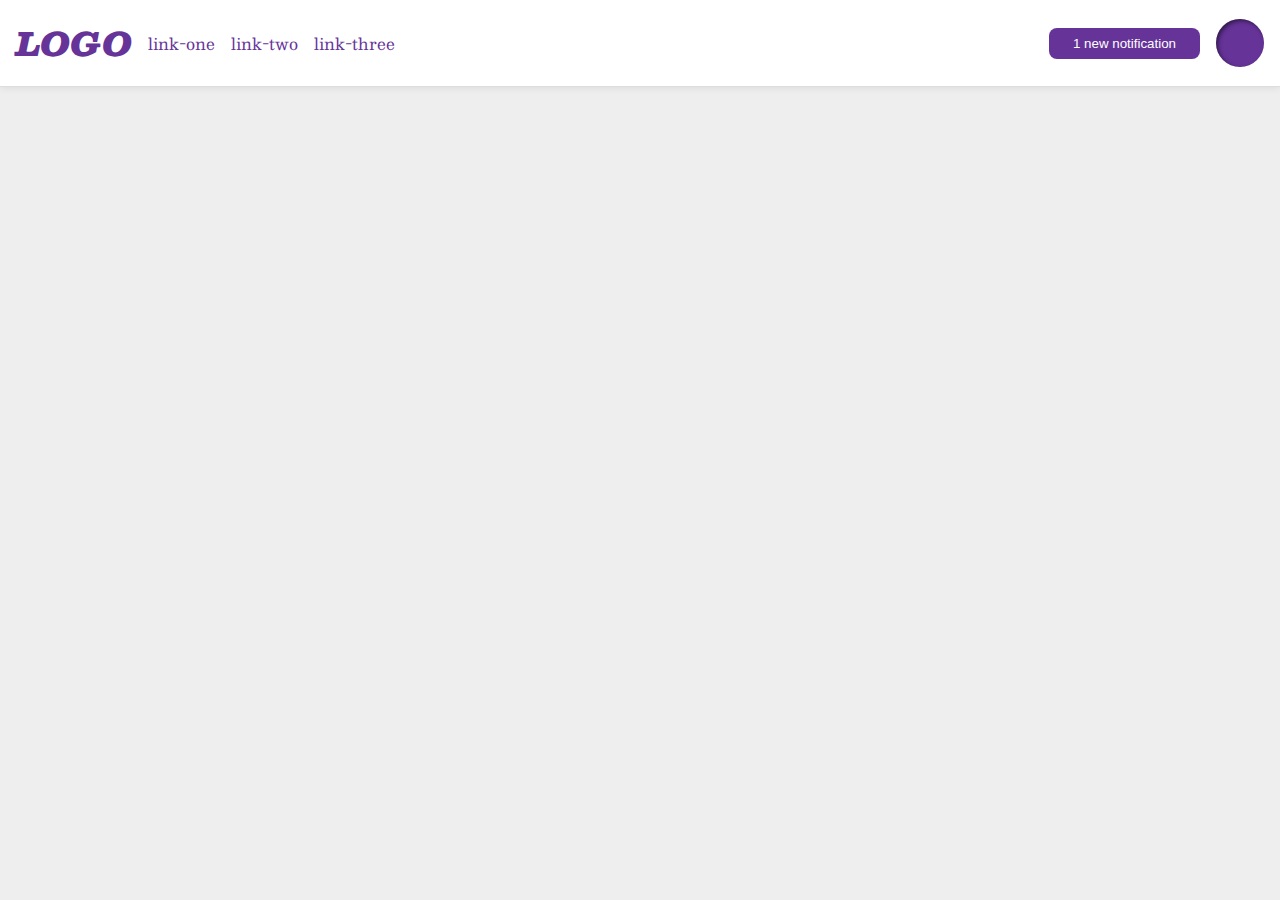
<file: flex/03-flex-header-2/index.html>
<!DOCTYPE html>
<html lang="en">
  <head>
    <meta charset="UTF-8">
    <meta http-equiv="X-UA-Compatible" content="IE=edge">
    <meta name="viewport" content="width=device-width, initial-scale=1.0">
    <title>Flex Header 2</title>
    <link rel="stylesheet" href="style.css">
  </head>
  <body>
    <div class="header">
      <div class="left-side">
        <div class="logo">
          LOGO
        </div>
        <ul class="links">
          <li><a href="google.com">link-one</a></li>
          <li><a href="google.com">link-two</a></li>
          <li><a href="google.com">link-three</a></li>
        </ul>
      </div>
      
      <div class="right-side">
        <button class="notifications">
          1 new notification
        </button>
        <div class="profile-image"></div>
      </div>

    </div>
  </body>
</html>
</file>
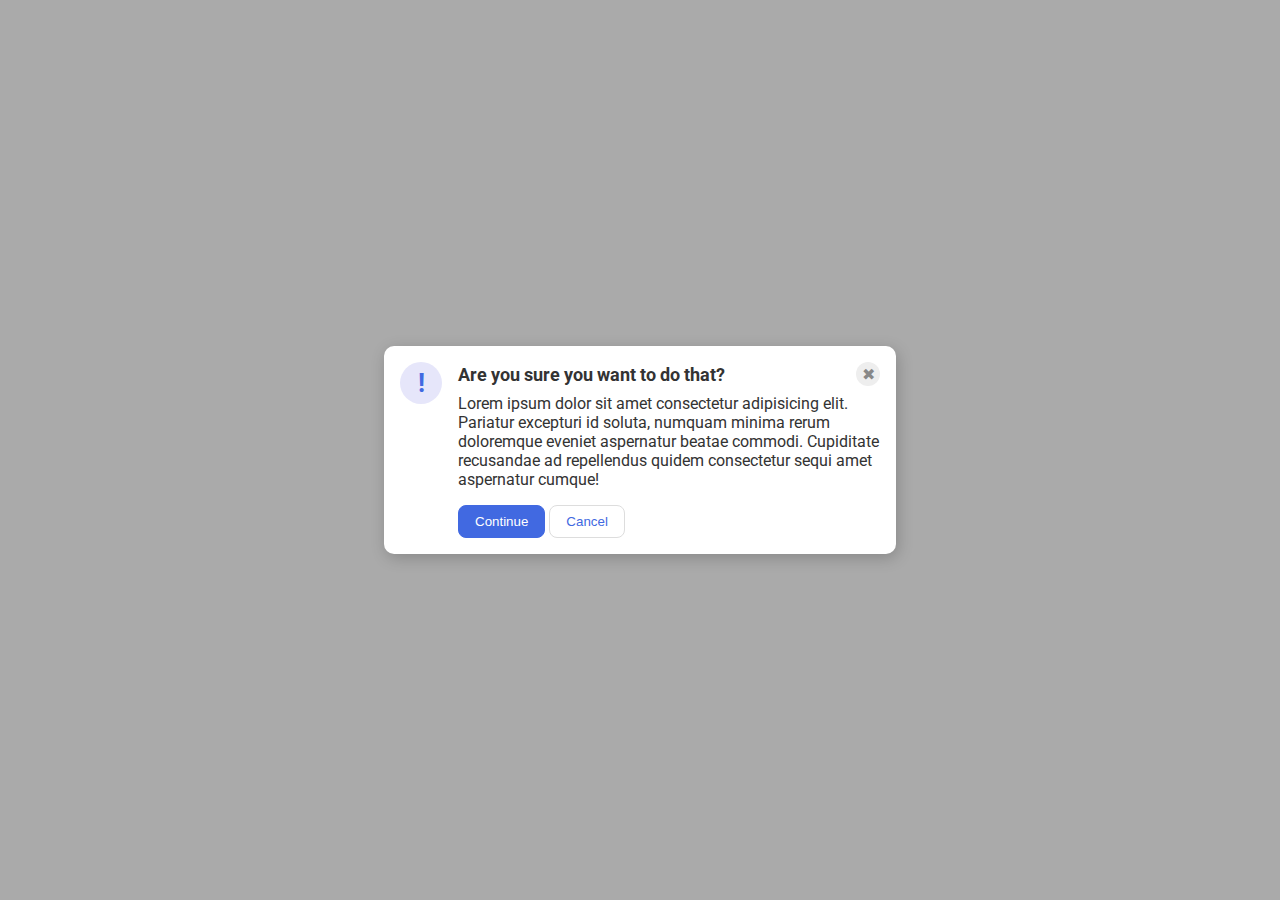
<file: flex/05-flex-modal/index.html>
<!DOCTYPE html>
<html lang="en">
  <head>
    <meta charset="UTF-8">
    <meta http-equiv="X-UA-Compatible" content="IE=edge">
    <meta name="viewport" content="width=device-width, initial-scale=1.0">
    <link rel="stylesheet" href="style.css">
    <title>Modal</title>
  </head>
  <body>

    <div class="modal">

      <div class="icon">!</div>

      <div class="container">

        <div class="header">Are you sure you want to do that?
          <div class="close-button">✖</div>
        </div>

        <div class="text">Lorem ipsum dolor sit amet consectetur adipisicing elit. Pariatur excepturi id soluta, numquam minima rerum doloremque eveniet aspernatur beatae commodi. Cupiditate recusandae ad repellendus quidem consectetur sequi amet aspernatur cumque!</div>
        <button class="continue">Continue</button>
        <button class="cancel">Cancel</button>
        
      </div>

    </div>

  </body>
</html>
</file>
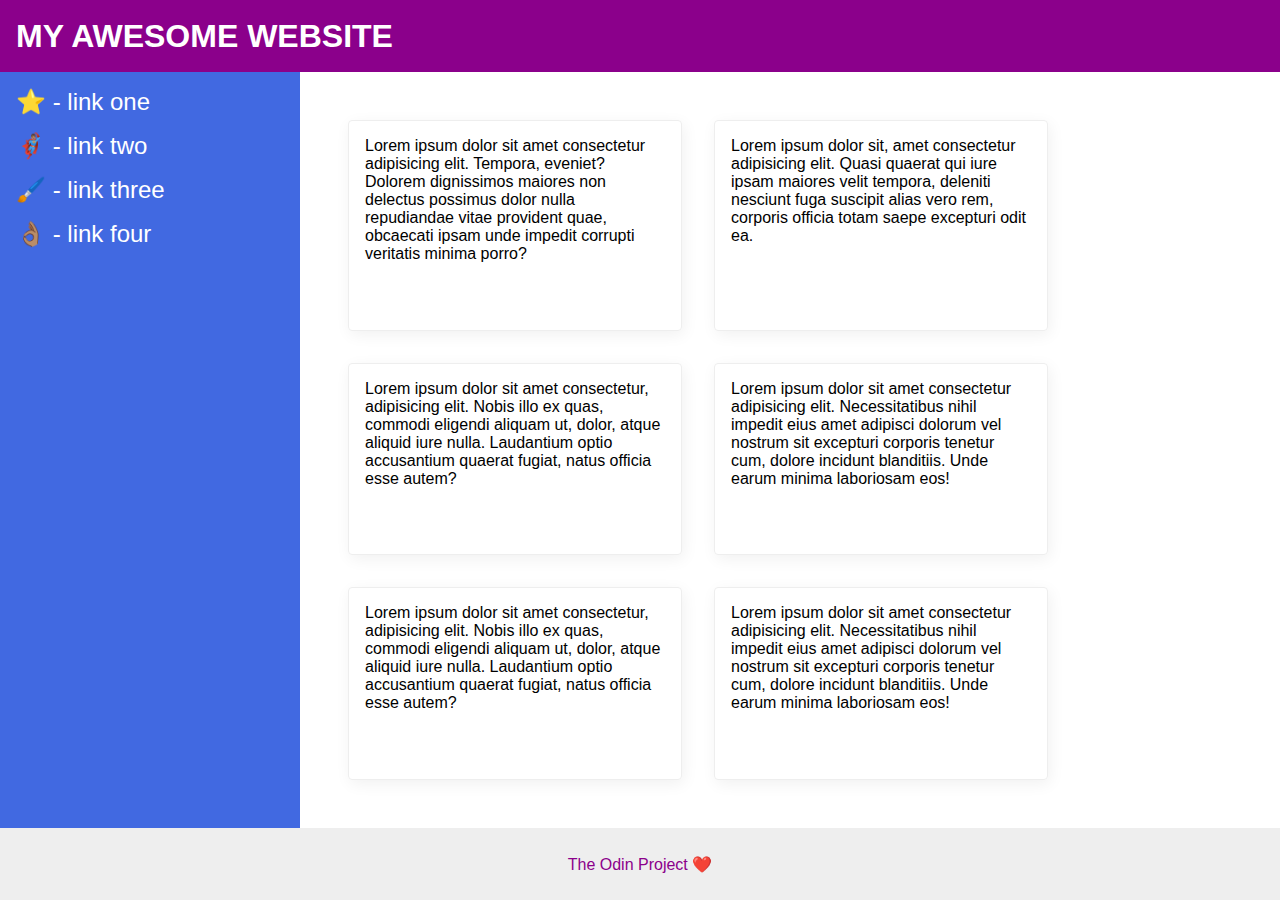
<file: flex/07-flex-layout-2/index.html>
<!DOCTYPE html>
<html lang="en">
  <head>
    <meta charset="UTF-8">
    <meta http-equiv="X-UA-Compatible" content="IE=edge">
    <meta name="viewport" content="width=device-width, initial-scale=1.0">
    <title>The Holy Grail</title>
    <link rel="stylesheet" href="style.css">
  </head>
  <body>

    <div class="header">
      MY AWESOME WEBSITE
    </div>
    
    <div class="content">
      <div class="sidebar">
        <ul>
          <li><a href="#">⭐ - link one</a></li>
          <li><a href="#">🦸🏽‍♂️ - link two</a></li>
          <li><a href="#">🖌️ - link three</a></li>
          <li><a href="#">👌🏽 - link four</a></li>
        </ul>
      </div>
  
      <div class="main-content">
        <div class="card">Lorem ipsum dolor sit amet consectetur adipisicing elit. Tempora, eveniet? Dolorem dignissimos maiores non delectus possimus dolor nulla repudiandae vitae provident quae, obcaecati ipsam unde impedit corrupti veritatis minima porro?</div>
        <div class="card">Lorem ipsum dolor sit, amet consectetur adipisicing elit. Quasi quaerat qui iure ipsam maiores velit tempora, deleniti nesciunt fuga suscipit alias vero rem, corporis officia totam saepe excepturi odit ea.</div>
        <div class="card">Lorem ipsum dolor sit amet consectetur, adipisicing elit. Nobis illo ex quas, commodi eligendi aliquam ut, dolor, atque aliquid iure nulla. Laudantium optio accusantium quaerat fugiat, natus officia esse autem?</div>
        <div class="card">Lorem ipsum dolor sit amet consectetur adipisicing elit. Necessitatibus nihil impedit eius amet adipisci dolorum vel nostrum sit excepturi corporis tenetur cum, dolore incidunt blanditiis. Unde earum minima laboriosam eos!</div>
        <div class="card">Lorem ipsum dolor sit amet consectetur, adipisicing elit. Nobis illo ex quas, commodi eligendi aliquam ut, dolor, atque aliquid iure nulla. Laudantium optio accusantium quaerat fugiat, natus officia esse autem?</div>
        <div class="card">Lorem ipsum dolor sit amet consectetur adipisicing elit. Necessitatibus nihil impedit eius amet adipisci dolorum vel nostrum sit excepturi corporis tenetur cum, dolore incidunt blanditiis. Unde earum minima laboriosam eos!</div>
      </div>

    </div>
    
    <div class="footer">
      The Odin Project ❤️
    </div>

  </body>
</html>
</file>
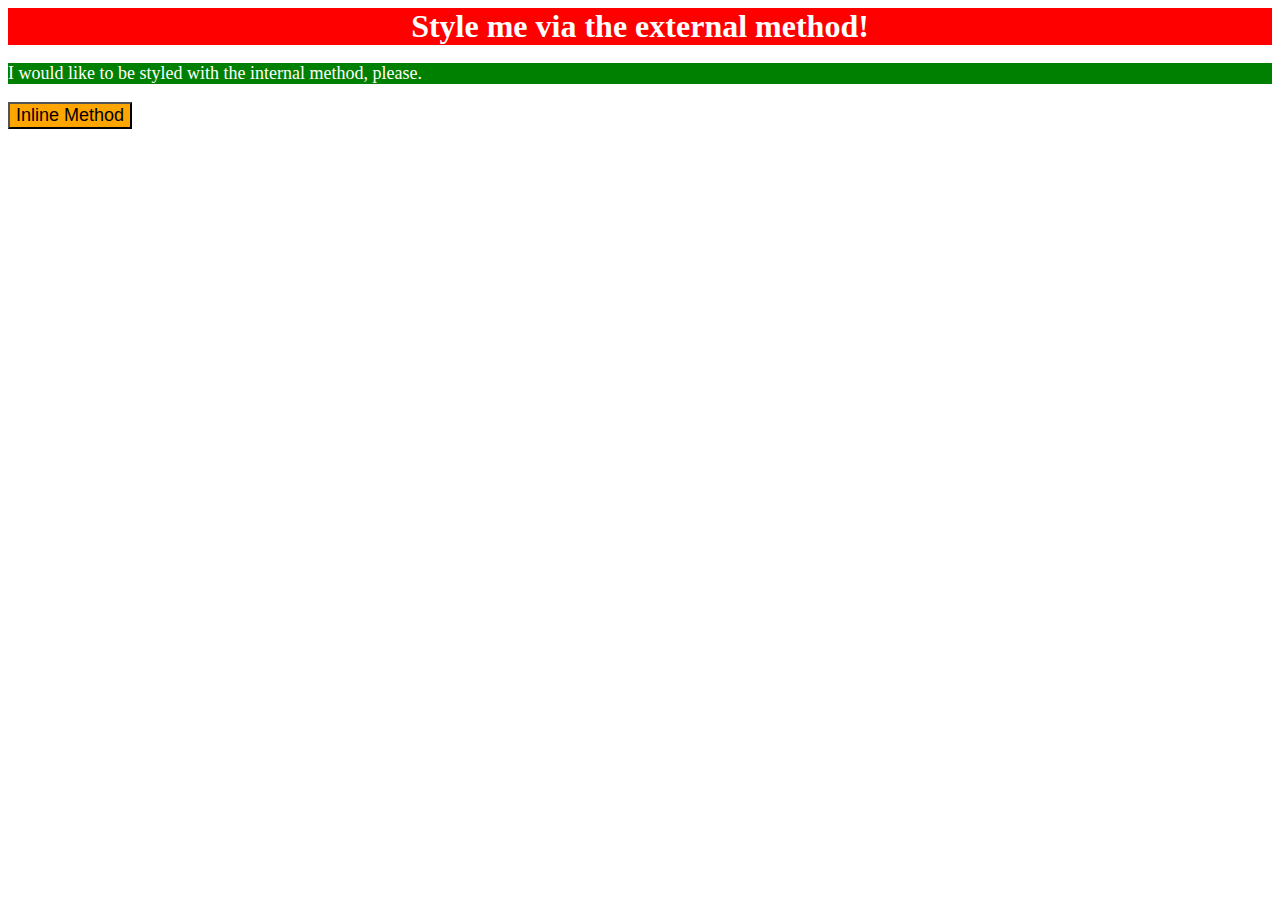
<file: foundations/01-css-methods/index.html>
<!DOCTYPE html>
<html lang="en">
  <head>
    <meta charset="UTF-8">
    <meta http-equiv="X-UA-Compatible" content="IE=edge">
    <meta name="viewport" content="width=device-width, initial-scale=1.0">
    
    <title>Methods for Adding CSS</title>
    
    <link rel="stylesheet" href="styles.css">

    <style>
      p {
        background-color: green;
        color: white;
        font-size: 18px;
      }
    </style>
  </head>
  <body>
    <div>Style me via the external method!</div>
    <p>I would like to be styled with the internal method, please.</p>
    <button style="background-color: orange; font-size: 18px;">Inline Method</button>
  </body>
</html>
</file>
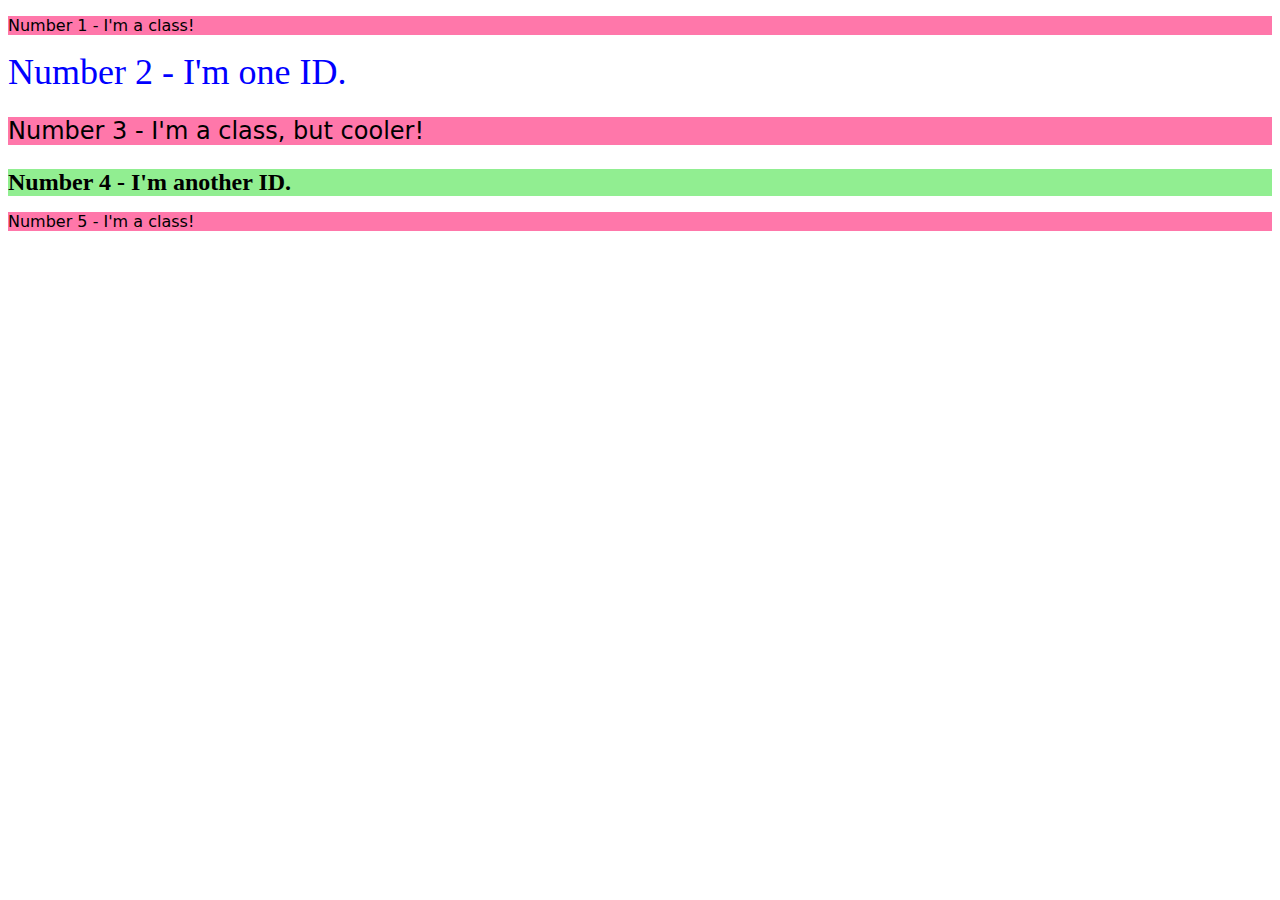
<file: foundations/02-class-id-selectors/index.html>
<!DOCTYPE html>
<html lang="en">
  <head>
    <meta charset="UTF-8">
    <meta http-equiv="X-UA-Compatible" content="IE=edge">
    <meta name="viewport" content="width=device-width, initial-scale=1.0">
    <title>Class and ID Selectors</title>
    <link rel="stylesheet" href="style.css">
  </head>
  <body>
    <p class="odd-numbered">Number 1 - I'm a class!</p>
    <div id="second-element">Number 2 - I'm one ID.</div>
    <p class="odd-numbered third-element">Number 3 - I'm a class, but cooler!</p>
    <div id="fourth-element">Number 4 - I'm another ID.</div>
    <p class="odd-numbered">Number 5 - I'm a class!</p>
  </body>
</html>
</file>
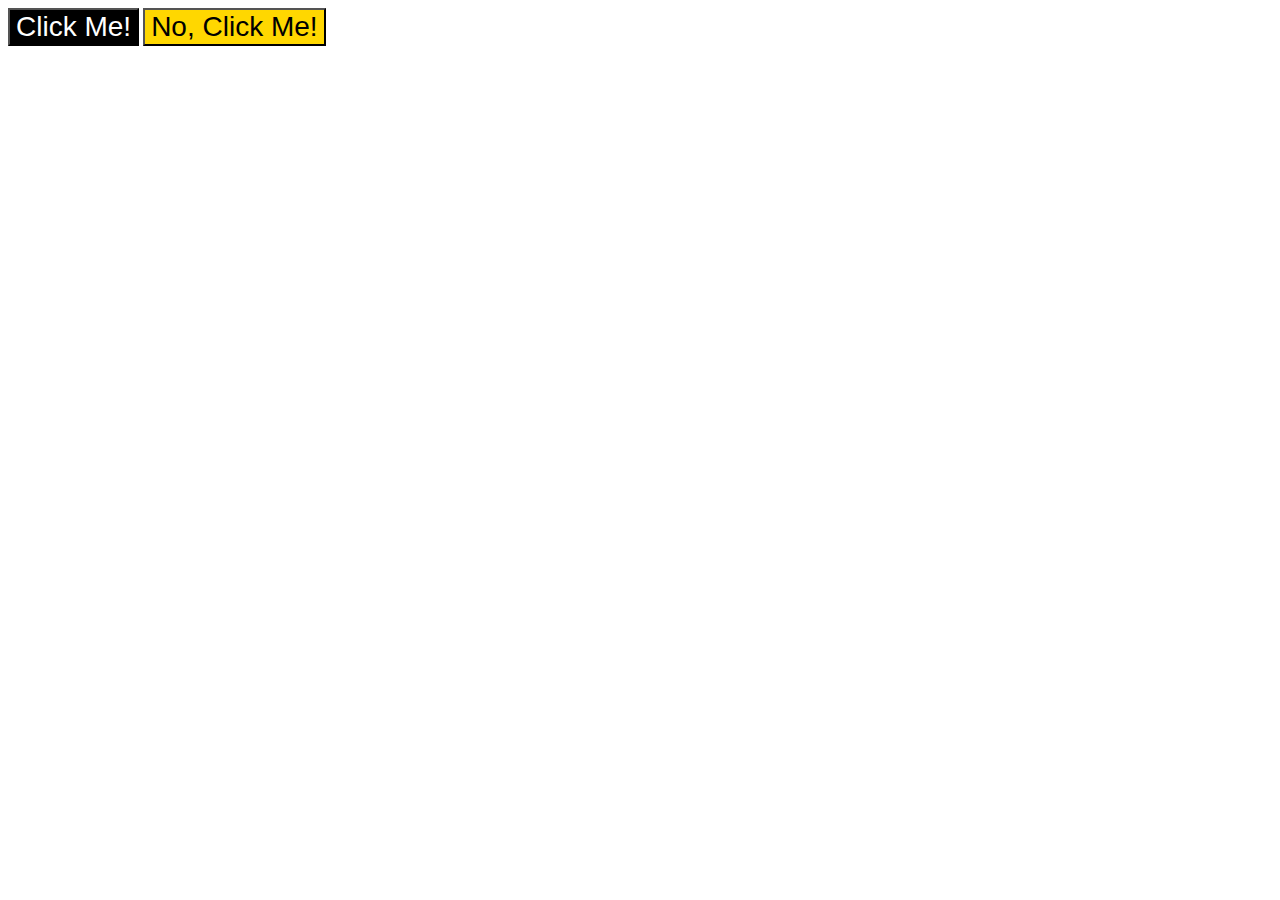
<file: foundations/03-grouping-selectors/index.html>
<!DOCTYPE html>
<html lang="en">
  <head>
    <meta charset="UTF-8">
    <meta http-equiv="X-UA-Compatible" content="IE=edge">
    <meta name="viewport" content="width=device-width, initial-scale=1.0">
    <title>Grouping Selectors</title>
    <link rel="stylesheet" href="style.css">
  </head>
  <body>
    <button class="black-background">Click Me!</button>
    <button class="yellow-background">No, Click Me!</button>
  </body>
</html>
</file>
<file: flex/03-flex-header-2/style.css>
/* this is some magical font-importing.  
you'll learn about it later. */
@import url('https://fonts.googleapis.com/css2?family=Besley:ital,wght@0,400;1,900&display=swap');

body {
  margin: 0;
  background: #eee;
  font-family: Besley, serif;
}

.header {
  background: white;
  border-bottom: 1px solid #ddd;
  box-shadow: 0 0 8px rgba(0,0,0,.1);
  display: flex;
  justify-content: space-between;
  padding: 16px;
}

.header * {
  display: flex;
  gap: 16px;
  align-items: center;
}

.profile-image {
  background: rebeccapurple;
  box-shadow: inset 2px 2px 4px rgba(0,0,0,.5);
  border-radius: 50%;
  width: 48px;
  height: 48px;
}

.logo {
  color: rebeccapurple;
  font-size: 32px;
  font-weight: 900;
  font-style: italic;
}

button {
  border: none;
  border-radius: 8px;
  background: rebeccapurple;
  color: white;
  padding: 8px 24px;
}

a {
  /* this removes the line under our links */
  text-decoration: none;
  color: rebeccapurple;
}

ul {
  list-style-type: none;
  margin: 0;
  padding: 0;
}
</file>
<file: flex/05-flex-modal/style.css>
@import url('https://fonts.googleapis.com/css2?family=Roboto:wght@400;700&display=swap');

html, body {
  height: 100%;
}

body {
  font-family: Roboto, sans-serif;
  margin: 0;
  background: #aaa;
  color: #333;
  /* I'll give you this one for free lol */
  display: flex;
  align-items: center;
  justify-content: center;
}

.modal {
  background: white;
  width: 480px;
  border-radius: 10px;
  box-shadow: 2px 4px 16px rgba(0,0,0,.2);
}

.icon {
  color: royalblue;
  font-size: 26px;
  font-weight: 700;
  background: lavender;
  width: 42px;
  height: 42px;
  border-radius: 50%;
  display: flex;
  align-items: center;
  justify-content: center;
}

.close-button {
  background: #eee;
  border-radius: 50%;
  color: #888;
  font-weight: 400;
  font-size: 16px;
  height: 24px;
  width: 24px;
  display: flex;
  align-items: center;
  justify-content: center;
}

button {
  padding: 8px 16px;
  border-radius: 8px;
}

button.continue {
  background: royalblue;
  border: 1px solid royalblue;
  color: white;
}

button.cancel {
  background: white;
  border: 1px solid #ddd;
  color: royalblue;
}

/* SOLUTION */

.modal {
  display: flex;
  gap: 16px;
  padding: 16px;
}

.icon {
  flex: 0 0 auto;
}

.header {
  display: flex;
  align-items: center;
  justify-content: space-between;
  font-size: 18px;
  font-weight: 700;
  margin: 0 0 8px 0;
}

.text {
  margin: 0 0 16px 0;
}
</file>
<file: flex/07-flex-layout-2/style.css>
body {
  font-family: -apple-system, BlinkMacSystemFont, 'Segoe UI', Roboto, Oxygen, Ubuntu, Cantarell, 'Open Sans', 'Helvetica Neue', sans-serif;
  margin: 0;
  min-height: 100vh;
}

.header {
  height: 72px;
  background: darkmagenta;
  color: white;
}

.footer {
  height: 72px;
  background: #eee;
  color: darkmagenta;
}

.sidebar {
  width: 300px;
  background: royalblue;
  box-sizing: border-box;
}

.card {
  border: 1px solid #eee;
  box-shadow: 2px 4px 16px rgba(0,0,0,.06);
  border-radius: 4px;
}

/* SOLUTION */

body {
  display: flex;
  flex-direction: column;
}

a {
  text-decoration: none;
  color: #fff;
  font-size: 24px;
}

li {
  margin: 0 0 16px 0;
}

ul {
  list-style: none;
  margin: 0;
  padding: 0;
}

.header,
.content,
.footer,
.main-content {
  display: flex;
}

.content {
  flex: 1;
  display: flex;
}

.header {
  align-items: center;
  padding: 0 16px;
  font-size: 32px;
  font-weight: 900;
}

.footer {
  justify-content: center;
  align-items: center;
  display: flex;
}

.sidebar {
  padding: 16px;
  width: 300px;
  flex: 1 0 auto;
}

.main-content {
  display: flex;
  flex-wrap: wrap;
  padding: 32px;
}

.card {
  width: 300px;
  padding: 16px;
  margin: 16px;
}
</file>
<file: foundations/01-css-methods/styles.css>
div {
    background-color: red;
    color: white;
    font-size: 32px;
    text-align: center;
    font-weight: bold;
}
</file>
<file: foundations/02-class-id-selectors/style.css>
.odd-numbered {
    background-color: #FF77AA;
    font-family: 'Verdana', 'DejaVu Sans', sans-serif;
}

#second-element {
    color: rgb(0, 0, 255);
    font-size: 36px;
}

.third-element {
    font-size: 24px;
}

#fourth-element {
        background-color: hsl(120deg, 73%, 75%);
        font-size: 24px;
        font-weight: bold;
}
</file>
<file: foundations/03-grouping-selectors/style.css>
.black-background,
.yellow-background {
    font-size: 28px;
    font-family: Helvetica, "Times New Roman", sans-serif;
}

.black-background {
    background-color: #000000;
    color: rgb(255, 255, 255);
}

.yellow-background {
    background-color: rgb(255, 215, 0);
}
</file>
